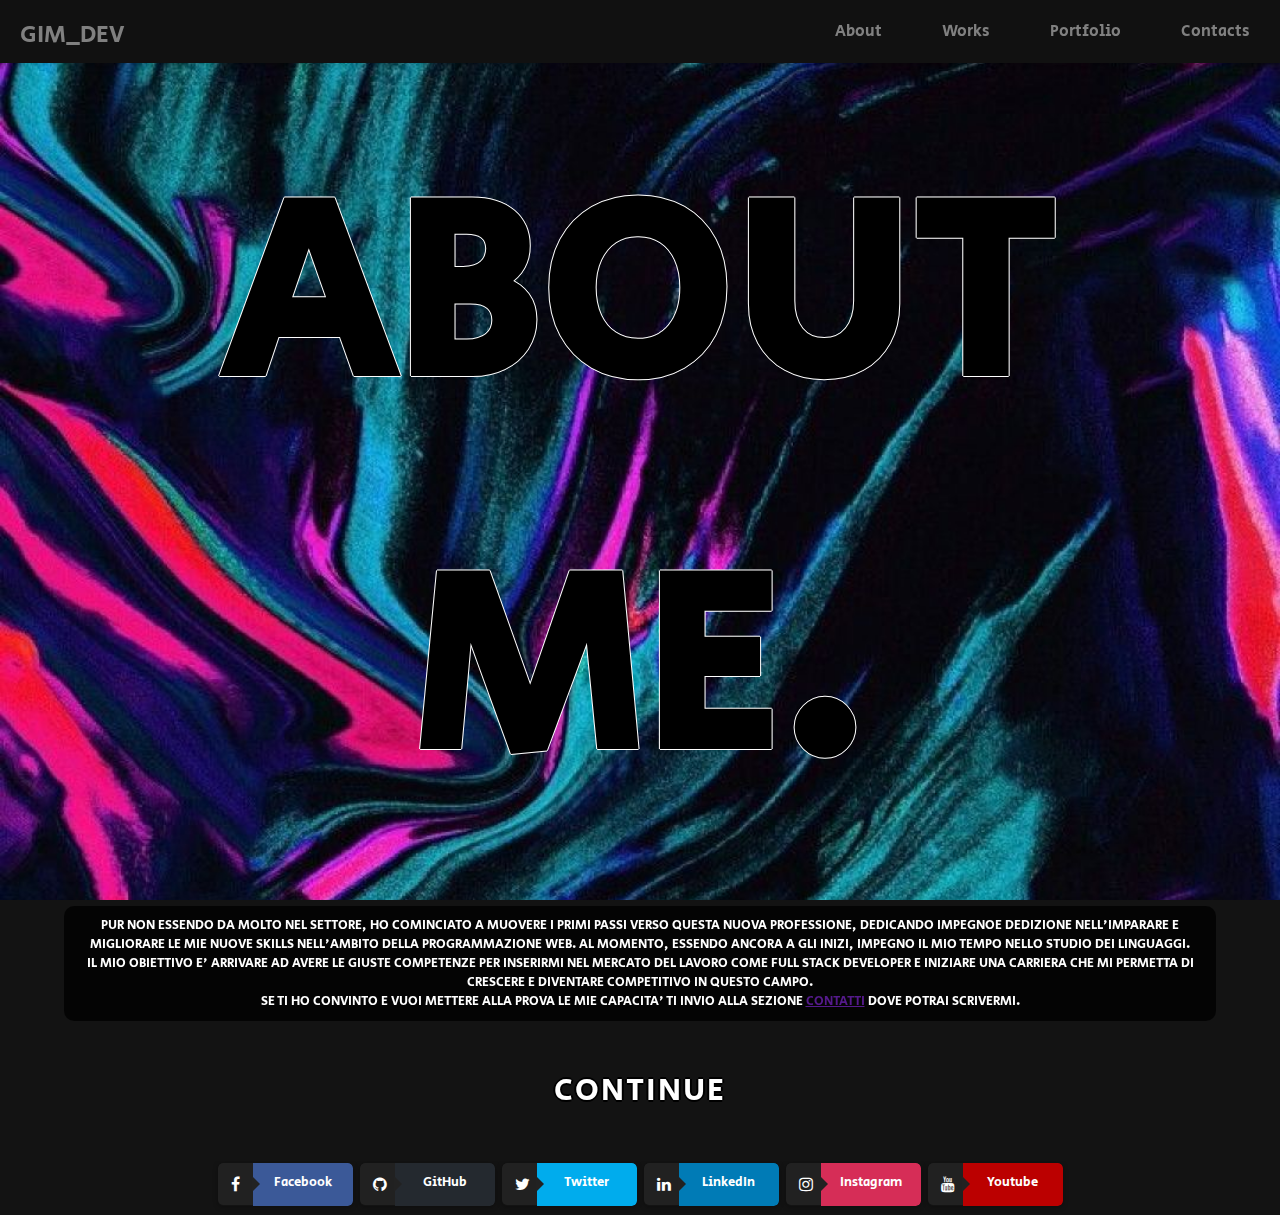
<file: about/index.html>
<!DOCTYPE html>
<html lang="en">
<head>
    <meta charset="UTF-8">
    <meta http-equiv="X-UA-Compatible" content="IE=edge">
    <meta name="viewport" content="width=device-width, initial-scale=1.0">
    <title>About</title>
    <link rel="stylesheet" href="/assets/css_sass/navbar.css">
    <link rel="stylesheet" href="/assets/css_sass/aboutpage.css">
    <link rel="preconnect" href="https://fonts.googleapis.com">
    <link rel="preconnect" href="https://fonts.gstatic.com" crossorigin>
    <link href="https://fonts.googleapis.com/css2?family=Secular+One&display=swap" rel="stylesheet">
    <link rel="stylesheet" href="https://maxcdn.bootstrapcdn.com/font-awesome/4.4.0/css/font-awesome.min.css">
</head>
<body>
    <section class="main-page" id="mp">
        <!--RESPONSIVE NAV BAR-->
        <header class="header">
            <a href="/index.html" class="logo">GIM_DEV</a>
            <input type="checkbox" checked class="menu-btn" id="menu-btn">
            <label for="menu-btn" class="menu-icon">
                <span class="nav-icon"></span>
            </label>
            <ul class="menu">
                <li><a href="/about/index.html">About</a></li>
                <li><a href="/works/index.html">Works</a></li>
                <li><a href="/portfolio/index.html">Portfolio</a></li>
                <li><a href="/contacts/index.html">Contacts</a></li>
            </ul>
        </header>
        <div class="titleabout">
            <h1>ABOUT ME.</h1>
        </div>
        <div class="contbio">
            <p class="qualities">PUR NON ESSENDO DA MOLTO NEL SETTORE, HO COMINCIATO A MUOVERE I PRIMI PASSI VERSO QUESTA NUOVA
                PROFESSIONE, DEDICANDO IMPEGNOE DEDIZIONE NELL'IMPARARE E MIGLIORARE LE MIE NUOVE SKILLS NELL'AMBITO DELLA PROGRAMMAZIONE WEB.
                AL MOMENTO, ESSENDO ANCORA A GLI INIZI, IMPEGNO IL MIO TEMPO NELLO STUDIO DEI LINGUAGGI.<br>
                IL MIO OBIETTIVO E' ARRIVARE AD AVERE LE GIUSTE COMPETENZE PER INSERIRMI NEL MERCATO DEL LAVORO COME FULL STACK DEVELOPER E
                INIZIARE UNA CARRIERA CHE MI PERMETTA DI CRESCERE E DIVENTARE COMPETITIVO IN QUESTO CAMPO.<br>     
                SE TI HO CONVINTO E VUOI METTERE ALLA PROVA LE MIE CAPACITA' TI INVIO ALLA SEZIONE <a href="">CONTATTI</a> DOVE POTRAI SCRIVERMI.
            </p>
        </div>
        <div class="button-flex">
            <a href="/works/index.html">CONTINUE</a>
        </div>
    </section>
    <footer class="social">
        <div id="social-media">
            <a class="btn btn-icon btn-facebook" href="#"><i class="fa fa-facebook"></i><span>Facebook</span></a>
            <a class="btn btn-icon btn-github" href="#"><i class="fa fa-github"></i><span>GitHub</span></a>
            <a class="btn btn-icon btn-twitter" href="#"><i class="fa fa-twitter"></i><span>Twitter</span></a>
            <a class="btn btn-icon btn-linkedin" href="#"><i class="fa fa-linkedin"></i><span>LinkedIn</span></a>
            <a class="btn btn-icon btn-instagram" href="#"><i class="fa fa-instagram"></i><span>Instagram</span></a>
            <a class="btn btn-icon btn-youtube" href="#"><i class="fa fa-youtube"></i><span>Youtube</span></a>
        </div>
    </footer>
    
</body>
</html>
</file>
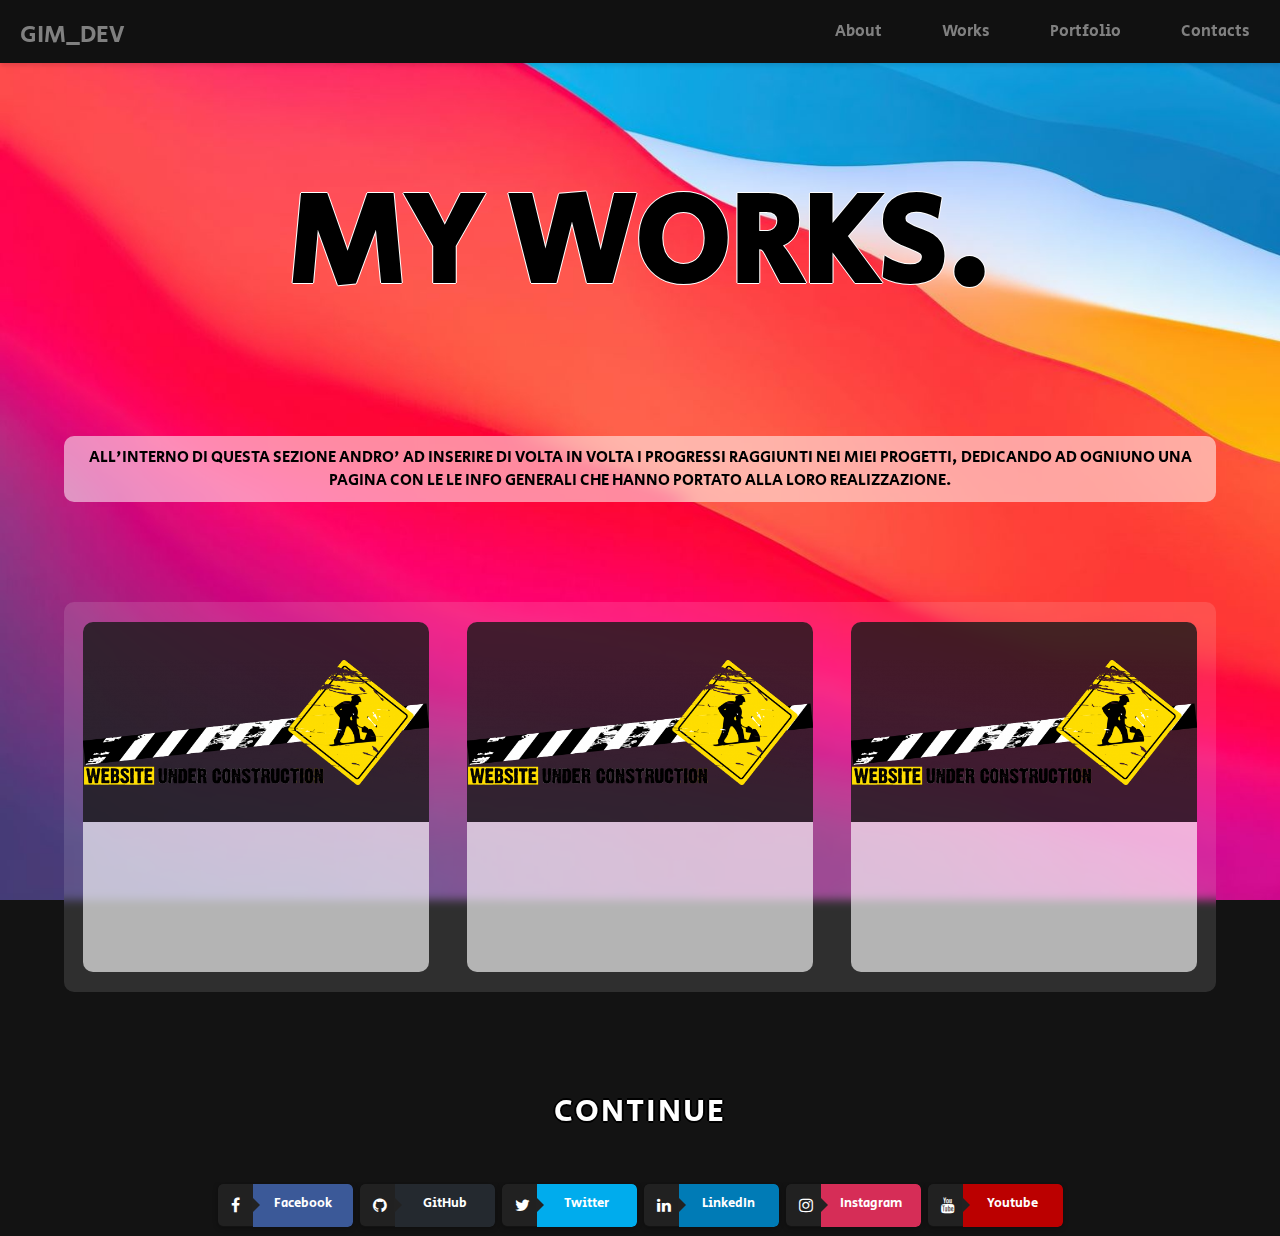
<file: works/index.html>
<!DOCTYPE html>
<html lang="en">
<head>
    <meta charset="UTF-8">
    <meta http-equiv="X-UA-Compatible" content="IE=edge">
    <meta name="viewport" content="width=device-width, initial-scale=1.0">
    <title>MyWorks</title>
    <link rel="stylesheet" href="/assets/css_sass/navbar.css">
    <link rel="stylesheet" href="/assets/css_sass/workspage.css">
    <link rel="preconnect" href="https://fonts.googleapis.com">
    <link rel="preconnect" href="https://fonts.gstatic.com" crossorigin>
    <link href="https://fonts.googleapis.com/css2?family=Secular+One&display=swap" rel="stylesheet">
    <link rel="stylesheet" href="https://maxcdn.bootstrapcdn.com/font-awesome/4.4.0/css/font-awesome.min.css">
</head>
<body>
    <section class="main-page" id="mp">
        <!--RESPONSIVE NAV BAR-->
        <header class="header">
            <a href="/index.html" class="logo">GIM_DEV</a>
            <input type="checkbox" checked class="menu-btn" id="menu-btn">
            <label for="menu-btn" class="menu-icon">
                <span class="nav-icon"></span>
            </label>
            <ul class="menu">
                <li><a href="/about/index.html">About</a></li>
                <li><a href="/works/index.html">Works</a></li>
                <li><a href="/portfolio/index.html">Portfolio</a></li>
                <li><a href="/contacts/index.html">Contacts</a></li>
            </ul>
        </header>
        <!--Work's cards-->
        <h1 class="main-title">MY WORKS.</h1>
        <div class="pres">
            <p>ALL'INTERNO DI QUESTA SEZIONE ANDRO' AD INSERIRE DI VOLTA IN VOLTA I PROGRESSI RAGGIUNTI NEI MIEI PROGETTI, DEDICANDO AD OGNIUNO UNA PAGINA CON LE
                LE INFO GENERALI CHE HANNO PORTATO ALLA LORO REALIZZAZIONE.
            </p>
        </div>
        <div class="container-cards">
            <div class="card">
                <div class="photo photo1"></div>
                <div class="descr descr1"></div>
            </div>
            <div class="card">
                <div class="photo photo1"></div>
                <div class="descr descr1"></div>
            </div>
            <div class="card">
                <div class="photo photo1"></div>
                <div class="descr descr1"></div>
            </div>
        </div>
        <div class="button-flex">
            <a href="/portfolio/index.html">CONTINUE</a>
        </div>
    </section>
    <footer class="social">
        <div id="social-media">
            <a class="btn btn-icon btn-facebook" href="#"><i class="fa fa-facebook"></i><span>Facebook</span></a>
            <a class="btn btn-icon btn-github" href="#"><i class="fa fa-github"></i><span>GitHub</span></a>
            <a class="btn btn-icon btn-twitter" href="#"><i class="fa fa-twitter"></i><span>Twitter</span></a>
            <a class="btn btn-icon btn-linkedin" href="#"><i class="fa fa-linkedin"></i><span>LinkedIn</span></a>
            <a class="btn btn-icon btn-instagram" href="#"><i class="fa fa-instagram"></i><span>Instagram</span></a>
            <a class="btn btn-icon btn-youtube" href="#"><i class="fa fa-youtube"></i><span>Youtube</span></a>
        </div>
    </footer>
    
</body>
</html>
</file>
<file: assets/css_sass/navbar.css>
:root {
  --color-red: #ec1840;
  --color-purple: #9717ff;
  --color-white: #fff;
  --color-black-1: #111;
  --color-black-2: #222;
  --color-black-3: #444;
  --speed-normal: 0.5s;
  --speed-fast: 0.8s;
}

* {
  margin: 0;
  padding: 0;
  box-sizing: border-box;
}

html {
  scroll-behavior: smooth;
}

body {
  width: 100%;
  height: 115vh;
  background-color: #131313;
  font-family: "Secular One", sans-serif;
}

.button-flex {
  margin-top: 20px;
  display: flex;
  justify-content: center;
  align-items: center;
  flex-direction: column;
}
.button-flex a {
  position: relative;
  width: 180px;
  height: 60px;
  margin: 20px;
  line-height: 60px;
  letter-spacing: 2px;
  text-decoration: none;
  text-transform: uppercase;
  text-align: center;
  color: var(--color-white);
  transition: var(--speed-normal);
  -webkit-backdrop-filter: blur(8px);
          backdrop-filter: blur(8px);
  font-family: "Secular One", sans-serif;
  font-size: 2em;
  border-radius: 10px;
  text-shadow: -2px 0 #000000, 0 2px #000000, 2px 0 #000000, 0 -2px #000000;
}
.button-flex a:hover {
  border: 1px solid transparent;
  -webkit-backdrop-filter: blur(8px);
          backdrop-filter: blur(8px);
  background: rgba(94, 20, 94, 0.342);
  transition-delay: 0.2s;
}
@-webkit-keyframes animate {
  0% {
    background-position-y: 0;
  }
  100% {
    background-position-y: -480px;
  }
}
@keyframes animate {
  0% {
    background-position-y: 0;
  }
  100% {
    background-position-y: -480px;
  }
}

/* Header/Menu/Hamburger menu */
.header {
  background-color: #111111;
  box-shadow: 1px 3px 4px 0 rgba(0, 0, 0, 0.1);
  position: fixed;
  width: 100%;
  z-index: 1;
  font-family: Arial, Helvetica, sans-serif;
}
.header ul {
  margin: 0;
  padding: 0;
  list-style: none;
  overflow: hidden;
  background-color: #111111;
}
.header ul a {
  color: grey;
  display: block;
  padding: 20px;
  text-decoration: none;
}
.header ul a:hover {
  background-color: #181818;
}
.header .menu {
  clear: both;
  max-height: 0;
  transition: max-height 0.2s ease-out;
  font-family: "Secular One", sans-serif;
}
.header .logo {
  float: left;
  font-size: 1.5em;
  padding: 10px 20px;
  color: gray;
  text-decoration: none;
  font-family: "Secular One", sans-serif;
  margin-top: 7px;
}
.header .menu-icon {
  padding: 26px 20px;
  position: relative;
  float: right;
  cursor: pointer;
}
.header .menu-icon .nav-icon {
  background-color: grey;
  display: block;
  width: 18px;
  height: 2px;
  position: relative;
  transition: background-color 0.2s ease-out;
  margin-top: 3px;
}
.header .menu-icon .nav-icon::before,
.header .menu-icon .nav-icon::after {
  background-color: grey;
  content: "";
  display: block;
  height: 100%;
  width: 100%;
  transition: all 0.2s ease-out;
  position: absolute;
}
.header .menu-icon .nav-icon::after {
  top: -5px;
}
.header .menu-icon .nav-icon::before {
  top: 5px;
}
.header .menu-btn {
  display: none;
}
.header .menu-btn:checked ~ .menu {
  max-height: 240px;
}
.header .menu-btn:checked ~ .menu-icon .nav-icon {
  background-color: transparent;
}
.header .menu-btn:checked ~ .menu-icon .nav-icon::before {
  transform: rotate(-45deg);
  top: 0;
}
.header .menu-btn:checked ~ .menu-icon .nav-icon::after {
  transform: rotate(45deg);
  top: 0;
}

#social-media {
  top: 20px;
  position: relative;
  font-size: 1rem;
  text-align: center;
  height: 250px;
  overflow: hidden;
}

.btn {
  clear: both;
  white-space: nowrap;
  font-size: 0.8em;
  display: inline-block;
  border-radius: 5px;
  box-shadow: 0 1px 5px 0 rgba(0, 0, 0, 0.35);
  margin: 2px;
  transition: all 0.5s;
  overflow: hidden;
}

.btn:hover {
  box-shadow: 0 5px 20px 0 rgba(0, 0, 0, 0.45);
}

.btn:focus {
  box-shadow: 0 3px 10px 0 rgba(0, 0, 0, 0.4);
}

.btn > span,
.btn-icon > i {
  float: left;
  padding: 13px;
  transition: all 0.5s;
  line-height: 1em;
}

.btn > span {
  padding: 14px 18px 16px;
  white-space: nowrap;
  color: #FFF;
  background: #24292f;
  width: 100px;
}

.btn:hover > span {
  color: #212121;
  font-weight: 900;
}

.btn:focus > span {
  background: #9a9a9a;
}

.btn-icon > i {
  border-radius: 5px 0 0 5px;
  position: relative;
  width: 35px;
  text-align: center;
  font-size: 1.25em;
  color: #fff;
  background: #212121;
}

.btn-icon > i:after {
  content: "";
  border: 8px solid;
  border-color: transparent transparent transparent #222;
  position: absolute;
  top: 13px;
  right: -15px;
}

.btn-icon:hover > i,
.btn-icon:focus > i {
  color: #FFF;
}

.btn-icon > span {
  border-radius: 0 5px 5px 0;
}

/*Facebook*/
.btn-facebook:hover > i,
.btn-facebook:focus > i {
  color: #3b5998;
}

.btn-facebook > span {
  background: #3b5998;
}

/*Google Plus*/
.btn-google:hover > i,
.btn-google:focus > i {
  color: #24292f;
}

.btn-google > span {
  background: #24292f;
}

/*Twitter*/
.btn-twitter:hover > i,
.btn-twitter:focus > i {
  color: #00aced;
}

.btn-twitter > span {
  background: #00aced;
}

/*LinkedIn*/
.btn-linkedin:hover > i,
.btn-linkedin:focus > i {
  color: #007bb6;
}

.btn-linkedin > span {
  background: #007bb6;
}

/*Instagram*/
.btn-instagram:hover > i,
.btn-instagram:focus > i {
  color: #d62d57;
}

.btn-instagram > span {
  background: #d62d57;
}

/*Youtube*/
.btn-youtube:hover > i,
.btn-youtube:focus > i {
  color: #bb0000;
}

.btn-youtube > span {
  background: #bb0000;
}

/* Query Desktop */
@media (min-width: 700px) {
  .header li {
    float: left;
  }
  .header li a {
    padding: 20px 30px;
  }
  .header .menu {
    clear: none;
    float: right;
    max-height: 0;
  }
  .header .menu-icon {
    display: none;
  }
  #social-media {
    height: -webkit-fit-content;
    height: -moz-fit-content;
    height: fit-content;
  }
}/*# sourceMappingURL=navbar.css.map */
</file>
<file: assets/css_sass/aboutpage.css>
.main-page {
  width: 100%;
  height: -webkit-fit-content;
  height: -moz-fit-content;
  height: fit-content;
  background: url(/assets/imgs/bg.jpg);
  background-size: cover;
  background-attachment: fixed;
}
.main-page .titleabout {
  text-align: center;
  font-size: 2.3em;
  padding-top: 110px;
  margin-bottom: 50px;
  text-shadow: -1px 0 #ffffff, 0 1px #ffffff, 1px 0 #ffffff, 0 -1px #ffffff;
}
.main-page .contbio {
  width: 90%;
  height: -webkit-fit-content;
  height: -moz-fit-content;
  height: fit-content;
  background-color: rgba(0, 0, 0, 0.747);
  -webkit-backdrop-filter: blur(8px);
          backdrop-filter: blur(8px);
  color: white;
  margin: 0 auto;
  text-align: center;
  border-radius: 10px;
}
.main-page .contbio .qualities {
  padding: 10px;
  font-size: 0.8em;
}

/* Query Desktop */
@media (min-width: 700px) {
  .titleabout {
    font-size: 8em !important;
  }
}/*# sourceMappingURL=aboutpage.css.map */
</file>
<file: assets/css_sass/workspage.css>
.main-page {
  width: 100%;
  height: -webkit-fit-content;
  height: -moz-fit-content;
  height: fit-content;
  background: url(/assets/imgs/abstract.jpg);
  background-size: cover;
  background-attachment: fixed;
  display: flex;
  flex-direction: column;
}
.main-page h1 {
  text-align: center;
  font-size: 2.3em;
  padding-top: 150px;
  text-shadow: -1px 0 #ffffff, 0 1px #ffffff, 1px 0 #ffffff, 0 -1px #ffffff;
  margin-bottom: 100px;
}
.main-page .pres {
  width: 90%;
  height: -webkit-fit-content;
  height: -moz-fit-content;
  height: fit-content;
  background-color: rgba(255, 255, 255, 0.534);
  -webkit-backdrop-filter: blur(8px);
          backdrop-filter: blur(8px);
  color: black;
  justify-self: center;
  align-self: center;
  border-radius: 10px;
  margin-bottom: 100px;
  text-align: center;
  display: flex;
  justify-content: center;
  align-items: center;
  font-size: 1em;
  padding: 10px;
}
.main-page .pres:hover {
  box-shadow: inset 0px 0px 15px 5px rgba(0, 0, 0, 0.69);
}
.main-page .container-cards {
  display: flex;
  flex-direction: column;
  flex-wrap: nowrap;
  align-items: center;
  justify-content: center;
  background-color: rgba(255, 255, 255, 0.123);
  -webkit-backdrop-filter: blur(5px);
          backdrop-filter: blur(5px);
  width: 90%;
  height: -webkit-fit-content;
  height: -moz-fit-content;
  height: fit-content;
  border-radius: 10px;
  justify-self: center;
  align-self: center;
  margin: 0 auto;
  margin-bottom: 50px;
}
.main-page .container-cards .card {
  width: 75%;
  height: -webkit-fit-content;
  height: -moz-fit-content;
  height: fit-content;
  display: flex;
  flex-direction: column;
  justify-content: center;
  align-items: center;
  margin-bottom: 20px;
  margin-top: 20px;
  border-radius: 10px;
}
.main-page .container-cards .card .photo {
  width: 100%;
  height: 200px;
  background-image: url(/assets/imgs/website_under_construction-620x224.png);
  background-size: contain;
  background-repeat: no-repeat;
  background-position: center;
  background-color: rgba(18, 18, 18, 0.7882352941);
  -webkit-backdrop-filter: blur(8px);
          backdrop-filter: blur(8px);
  border-radius: 10px 10px 0 0;
}
.main-page .container-cards .card .descr {
  width: 100%;
  height: 150px;
  background-color: rgba(255, 255, 255, 0.589);
  -webkit-backdrop-filter: blur(8px);
          backdrop-filter: blur(8px);
  border-radius: 0 0 10px 10px;
}
.main-page .container-cards .card:hover {
  box-shadow: inset 10px 15px 20px 25px rgba(41, 41, 41, 0.507);
}

/* Query Desktop */
@media (min-width: 700px) {
  .main-page {
    height: -webkit-fit-content !important;
    height: -moz-fit-content !important;
    height: fit-content !important;
  }
  .container-cards {
    flex-direction: row !important;
    justify-content: space-around !important;
    margin-bottom: 50px !important;
  }
  .card {
    width: 30% !important;
  }
  .main-title {
    font-size: 8em !important;
  }
  .pres {
    padding: 10px;
  }
}/*# sourceMappingURL=workspage.css.map */
</file>
